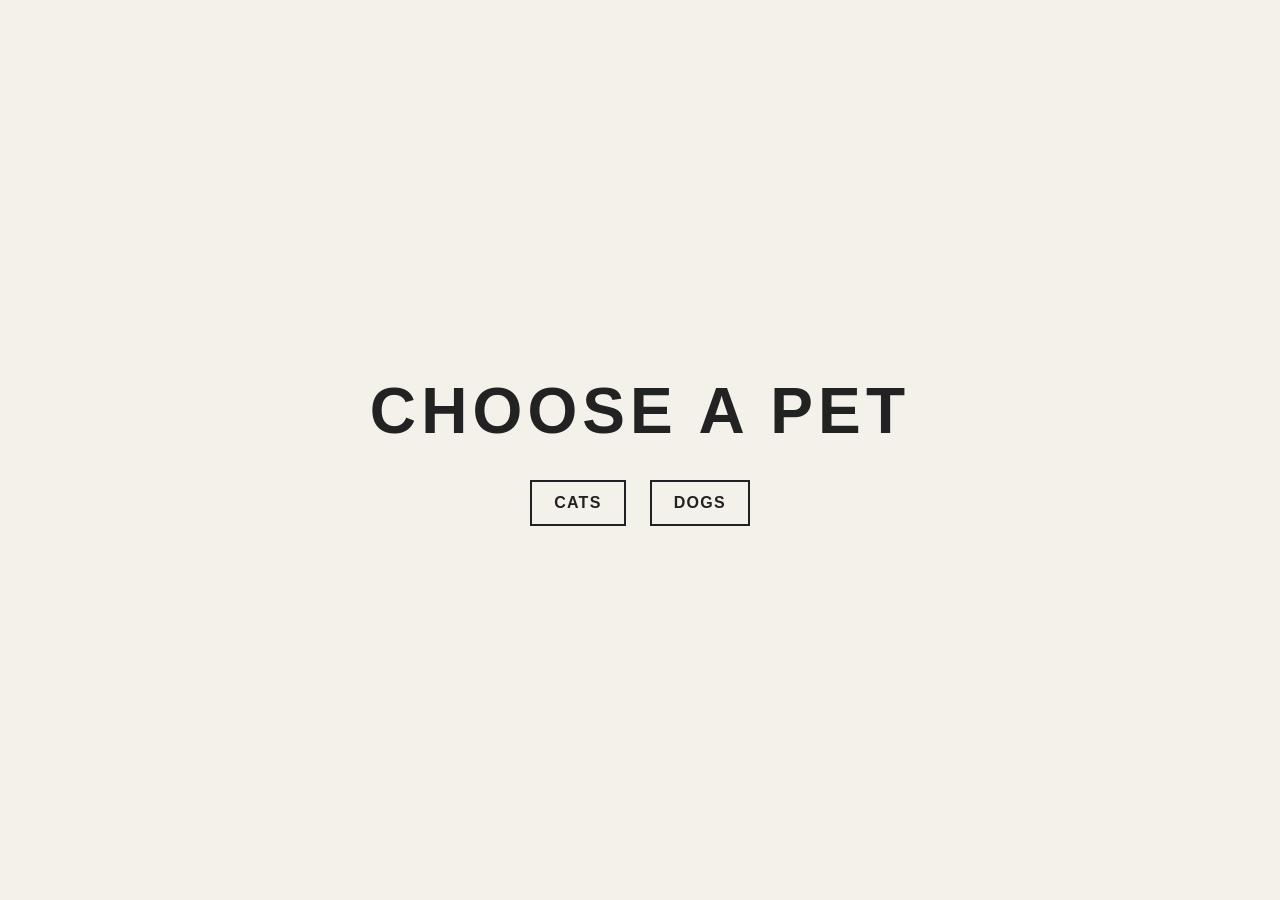
<file: index.html>
<!DOCTYPE html>
<html lang="en">
<head>
  <meta charset="UTF-8">
  <meta name="viewport" content="width=device-width, initial-scale=1.0">
  <title>Pets</title>
  <link rel="stylesheet" href="style.css">
</head>
<body>
  <main class="card">
    <h1>CHOOSE A PET</h1>
    <nav class="menu" aria-label="Main navigation">
      <a href="cats.html">CATS</a>
      <a href="dogs.html">DOGS</a>
    </nav>
  </main>
</body>
</html>
</file>
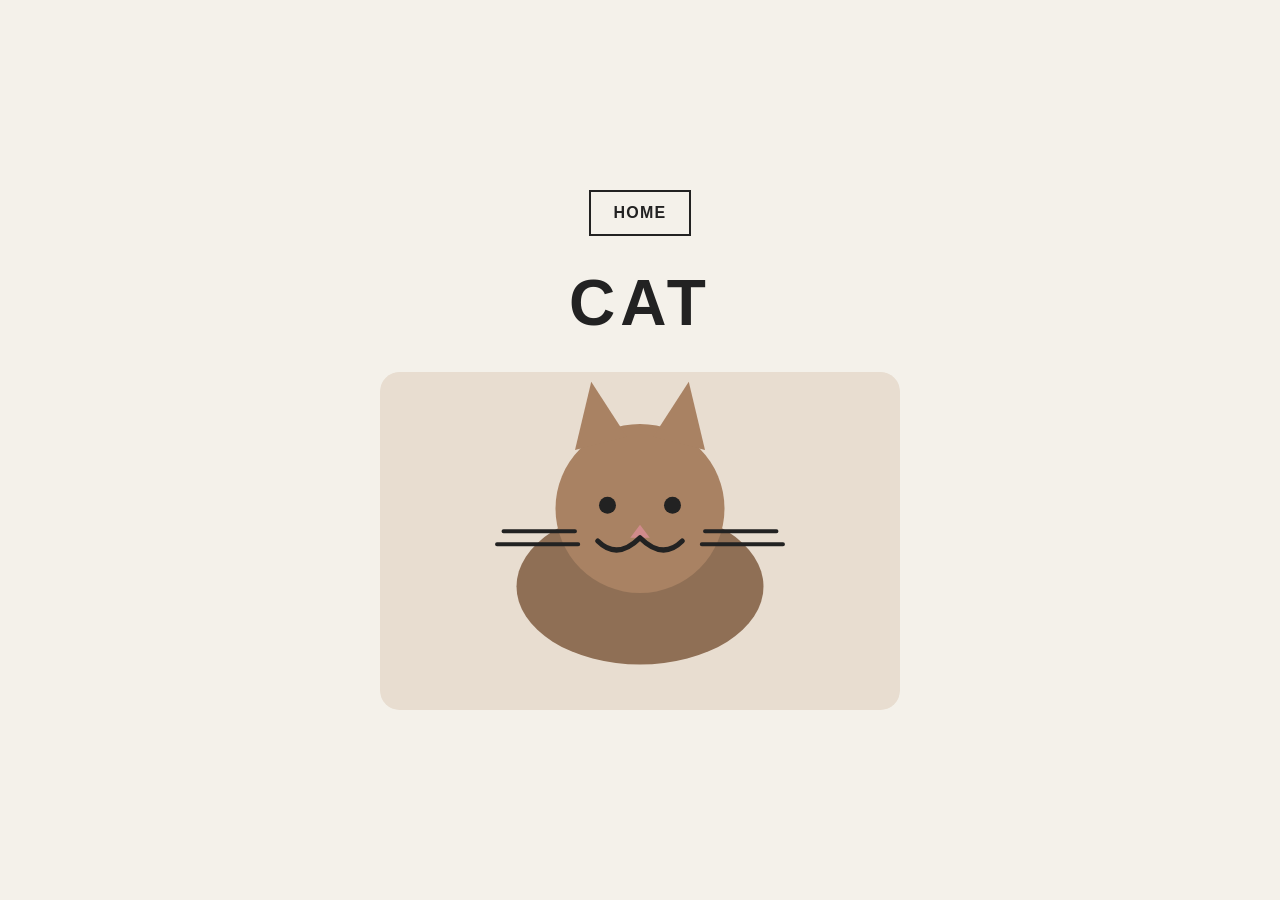
<file: cats.html>
<!DOCTYPE html>
<html lang="en">
<head>
  <meta charset="UTF-8">
  <meta name="viewport" content="width=device-width, initial-scale=1.0">
  <title>Cats</title>
  <link rel="stylesheet" href="style.css">
</head>
<body>
  <main class="card">
    <a class="home" href="index.html">HOME</a>
    <h1>CAT</h1>
    <img class="pet-image" src="cat.svg" alt="Cat">
  </main>
</body>
</html>
</file>
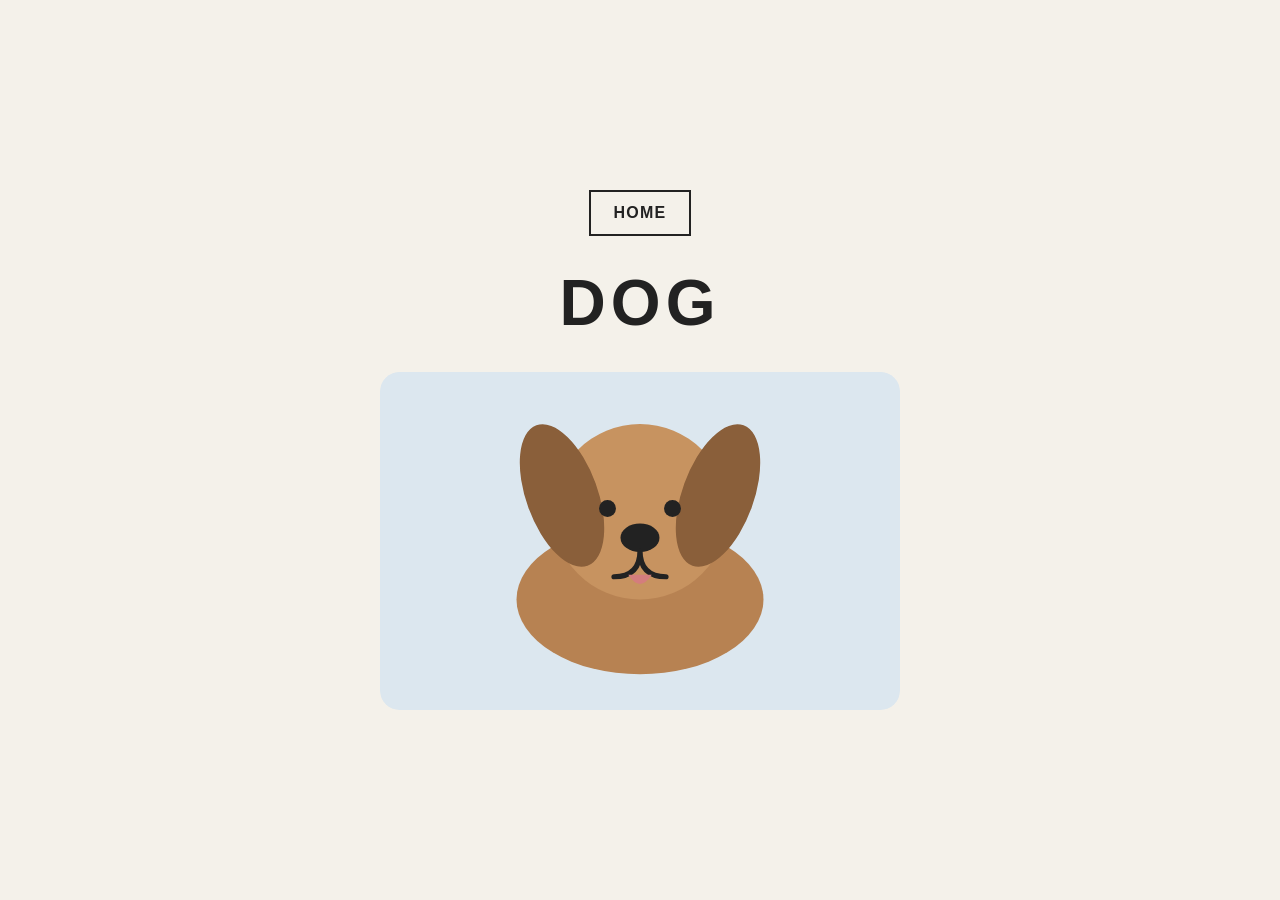
<file: dogs.html>
<!DOCTYPE html>
<html lang="en">
<head>
  <meta charset="UTF-8">
  <meta name="viewport" content="width=device-width, initial-scale=1.0">
  <title>Dogs</title>
  <link rel="stylesheet" href="style.css">
</head>
<body>
  <main class="card">
    <a class="home" href="index.html">HOME</a>
    <h1>DOG</h1>
    <img class="pet-image" src="dog.svg" alt="Dog">
  </main>
</body>
</html>
</file>
<file: style.css>
* {
  box-sizing: border-box;
}

body {
  margin: 0;
  min-height: 100vh;
  display: grid;
  place-items: center;
  font-family: Arial, Helvetica, sans-serif;
  background: #f4f1ea;
  color: #222;
}

.card {
  width: min(92vw, 680px);
  text-align: center;
  padding: 48px 24px;
}

h1 {
  margin: 0 0 32px;
  font-size: clamp(2rem, 6vw, 4rem);
  letter-spacing: 0.08em;
}

.menu {
  display: flex;
  justify-content: center;
  gap: 24px;
  flex-wrap: wrap;
}

a {
  display: inline-block;
  color: #222;
  text-decoration: none;
  border: 2px solid #222;
  padding: 12px 22px;
  font-weight: 700;
  letter-spacing: 0.08em;
}

a:hover,
a:focus-visible {
  background: #222;
  color: #fff;
}

.home {
  margin-bottom: 30px;
}

.pet-image {
  display: block;
  width: min(100%, 520px);
  height: auto;
  margin: 0 auto;
  border-radius: 18px;
}
</file>
